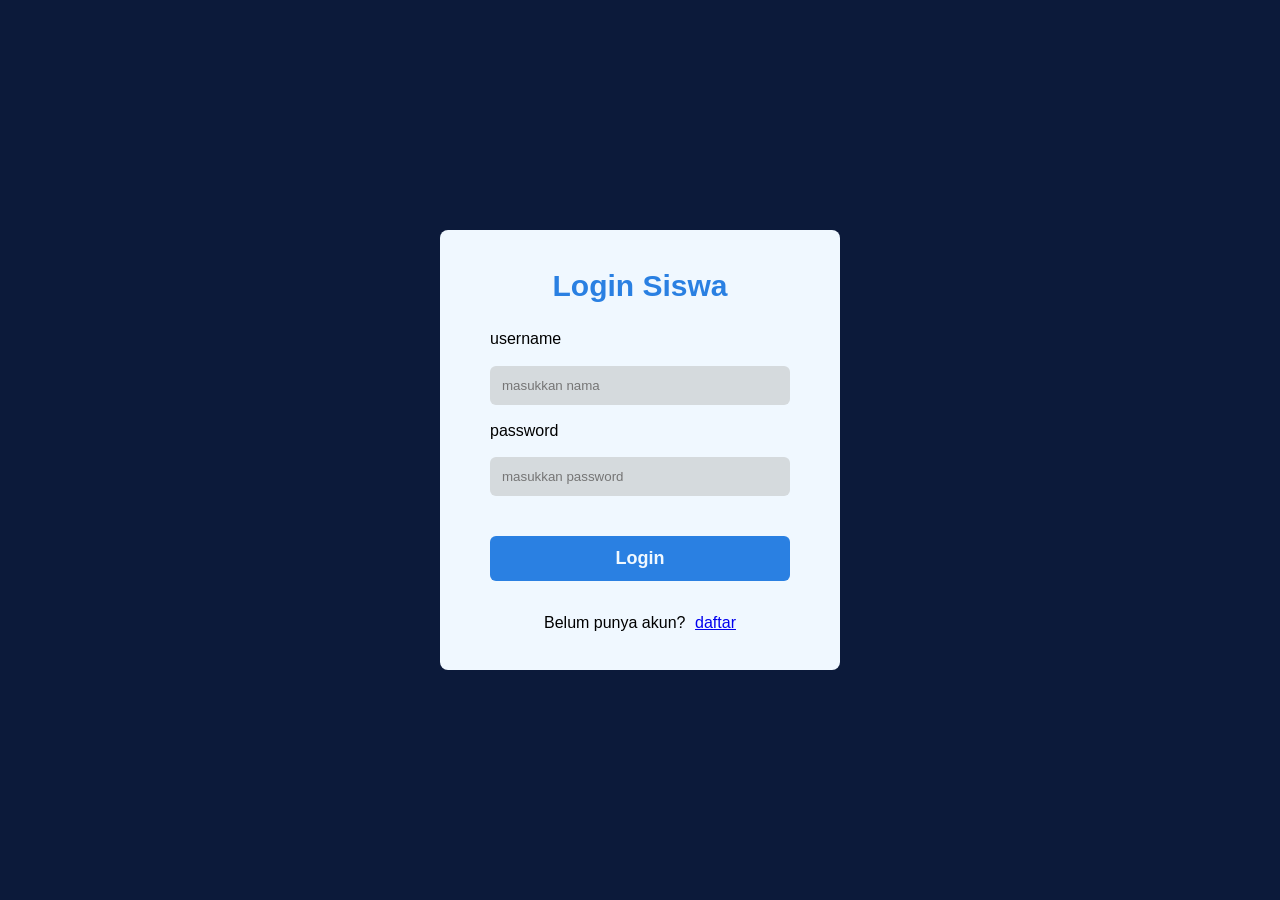
<file: index.html>
<!DOCTYPE html>
<html lang="en">
<head>
    <meta charset="UTF-8">
    <meta name="viewport" content="width=device-width, initial-scale=1.0">
    <title>Login</title>
    <link rel="stylesheet" href="css/style.css">
</head>
<body>
    
    <div  class="login-box">
        <h2>Login Siswa</h2>
        <form id="formLogin">
            <label>username</label>
            <input id="loginUsername" type="text" placeholder="masukkan nama">

            <label>password</label>
            <input id="loginPassword" type="password" placeholder="masukkan password">

            <button id="btnLogin" type="submit">Login</button>

            <div class="daftar">
                <P>Belum punya akun?</P>
                <a href="daftar.html">daftar</a>
            </div>
            
            <p id="pesan"></p>
        </form>
    </div>



    <script src="js/script.js"></script>
</body>
</html>
</file>
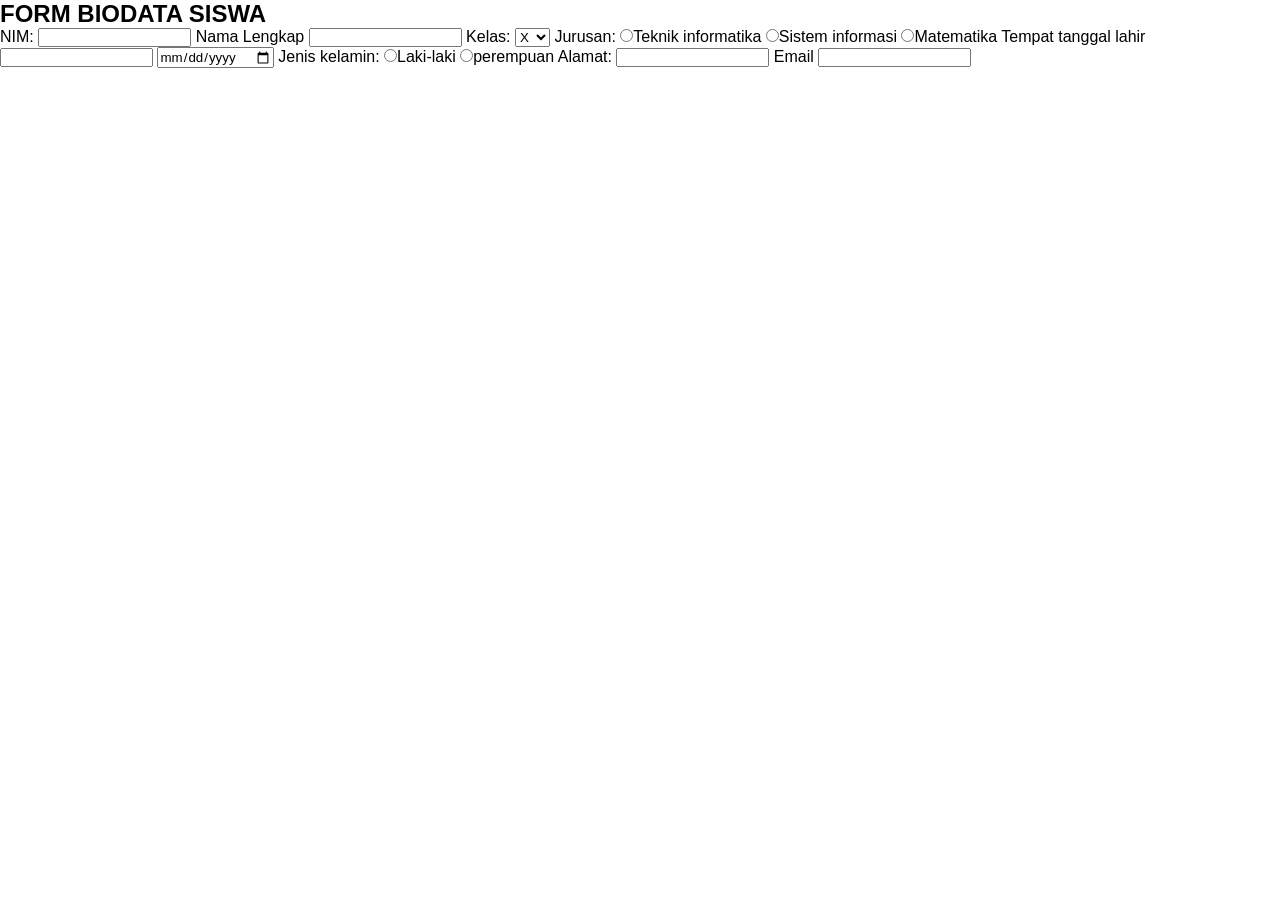
<file: biodata.html>
<!DOCTYPE html>
<html lang="en">
<head>
    <meta charset="UTF-8">
    <meta name="viewport" content="width=device-width, initial-scale=1.0">
    <title>biodata</title>
    <link rel="stylesheet" href="css/biodata.css">
</head>
<body>
    <div class="bio-box">
        <h2>FORM BIODATA SISWA</h2>
            <form>
                <label>NIM: </label>
                <input type="text">
    
                <label>Nama Lengkap</label>
                <input type="text" > 

                <label>Kelas: </label>
                <select>
                    <option>X</option>
                    <option>XI</option>
                    <option>XI</option>
                </select> 


                <label>Jurusan: </label>
                <input type="radio">Teknik informatika
                <input type="radio">Sistem informasi
                <input type="radio">Matematika


                <label>Tempat tanggal lahir</label>
                <input type="text"> 
                <input type="date">
                


                <label>Jenis kelamin: </label>
                <input type="radio">Laki-laki
                <input type="radio">perempuan


                <label>Alamat: </label>
                <input type="text" > 


                <label>Email</label>
                <input type="email" > 
            </form>
    </div>
</body>
</html>
</file>
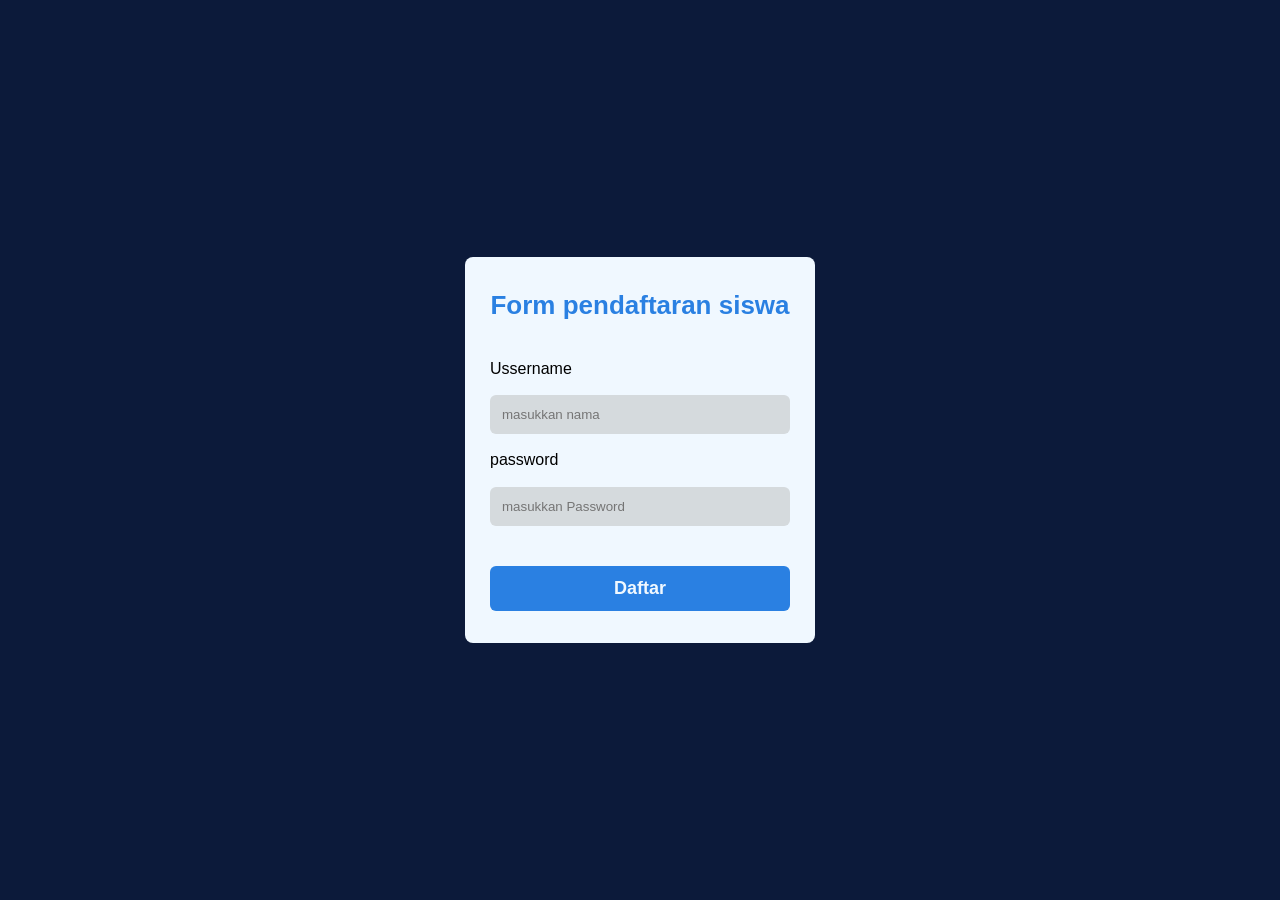
<file: daftar.html>
<!DOCTYPE html>
<html lang="en">

<head>
    <meta charset="UTF-8">
    <meta name="viewport" content="width=device-width, initial-scale=1.0">
    <title>form</title>
    <link rel="stylesheet" href="css/form.css">
</head>

<body>
    <div class="form-box">
        <h2>Form pendaftaran siswa</h2>
        <form id="formDaftar">
            <label>Ussername</label>
            <input id="username" required type="text" placeholder="masukkan nama">

            <label>password</label>
            <input id="pw" required type="password" placeholder="masukkan Password">

            <button type="submit" id="daftar">Daftar</button>
        </form>
    </div>

    <script>
        let daftar = document.getElementById("formDaftar")

        daftar.addEventListener("submit", function (event) {
            event.preventDefault()

            
            alert("Berhasil daftar")
            window.location.href ="index.html"
            
            daftar.reset()
            
        })
        
        </script>
</body>
</html>
</file>
<file: css/style.css>
* {
  font-family: Helvetica, sans-serif;
  margin: 0;
  padding: 0;
  box-sizing: border-box;
 }

 body {
  background-color: rgb(12, 26, 58);
  line-height: 1.3;
  display: flex;
  justify-content: center;
  align-items: center;
  height: 100vh;
 }

.login-box{
    display: flex;
    justify-content: center;
    align-items: center;
    flex-direction: column;
    gap: 24px;
    background-color: aliceblue;
    width: 400px;
    border-radius: 8px;
    padding: 20px;
}

h2{
    text-align: center;
    color: rgb(42, 128, 226);
    font-size: 30px;
    font-weight: 750;
    margin-top: 1rem;
}

form{
    display: flex;
    flex-direction: column;
    gap: 16px;
}

input{
    width: 300px;
    padding: 12px;
    border: none;
    background-color: rgb(213, 218, 221);
    border-radius: 6px;
}

label{
    font-weight: 540;
}

button{
    width: 100%;
    display: block;
    margin-top: 24px;
    padding: 12px;
    border: none;
    background-color: rgb(42, 128, 226);
    border-radius: 6px;
    color: aliceblue;
    font-size: 18px;
    font-weight: 700;
    cursor: pointer;
    margin-bottom: 1rem;
}

.daftar{
    display: flex;
    justify-content: center;
    gap: 0.6rem;
}
</file>
<file: css/biodata.css>
* {
  font-family: Helvetica, sans-serif;
  margin: 0;
  padding: 0;
  box-sizing: border-box;
 }

 /* body {
  background-color: rgb(208, 209, 211);
  line-height: 1.3;
  display: flex;
  justify-content: center;
  align-items: center;
  height: 100vh;
 }
  */
</file>
<file: css/form.css>
* {
  font-family: Helvetica, sans-serif;
  margin: 0;
  padding: 0;
  box-sizing: border-box;
 }

 body {
  background-color: rgb(12, 26, 58);
  line-height: 1.3;
  display: flex;
  justify-content: center;
  align-items: center;
  height: 100vh;
 }

.form-box{
    display: flex;
    justify-content: center;
    align-items: center;
    flex-direction: column;
    gap: 36px;
    background-color: aliceblue;
    width: 350px;
    border-radius: 8px;
    padding: 16px;
}

h2{
    text-align: center;
    color: rgb(42, 128, 226);
    font-size: 26px;
    margin-top: 1rem;
    font-weight: 750;
}

form{
    display: flex;
    flex-direction: column;
    gap: 16px;
}

input{
    width: 300px;
    padding: 12px;
    border: none;
    background-color: rgb(213, 218, 221);
    border-radius: 6px;
}

label{
    font-weight: 540;
}

button{
    width: 100%;
    display: block;
    margin-top: 24px;
    margin-bottom: 1rem;
    padding: 12px;
    border: none;
    background-color: rgb(42, 128, 226);
    border-radius: 6px;
    color: aliceblue;
    font-size: 18px;
    font-weight: 600;
    cursor: pointer;

    &:hover{
        background-color: rgb(36, 108, 190);
        transition: .2s ease;
    }
}

select{
    width: 350px;
    padding: 10px;
    border: 1px solid #24242446;
    background-color: rgb(213, 218, 221);
    border-radius: 6px;
    cursor: pointer;
}
</file>
